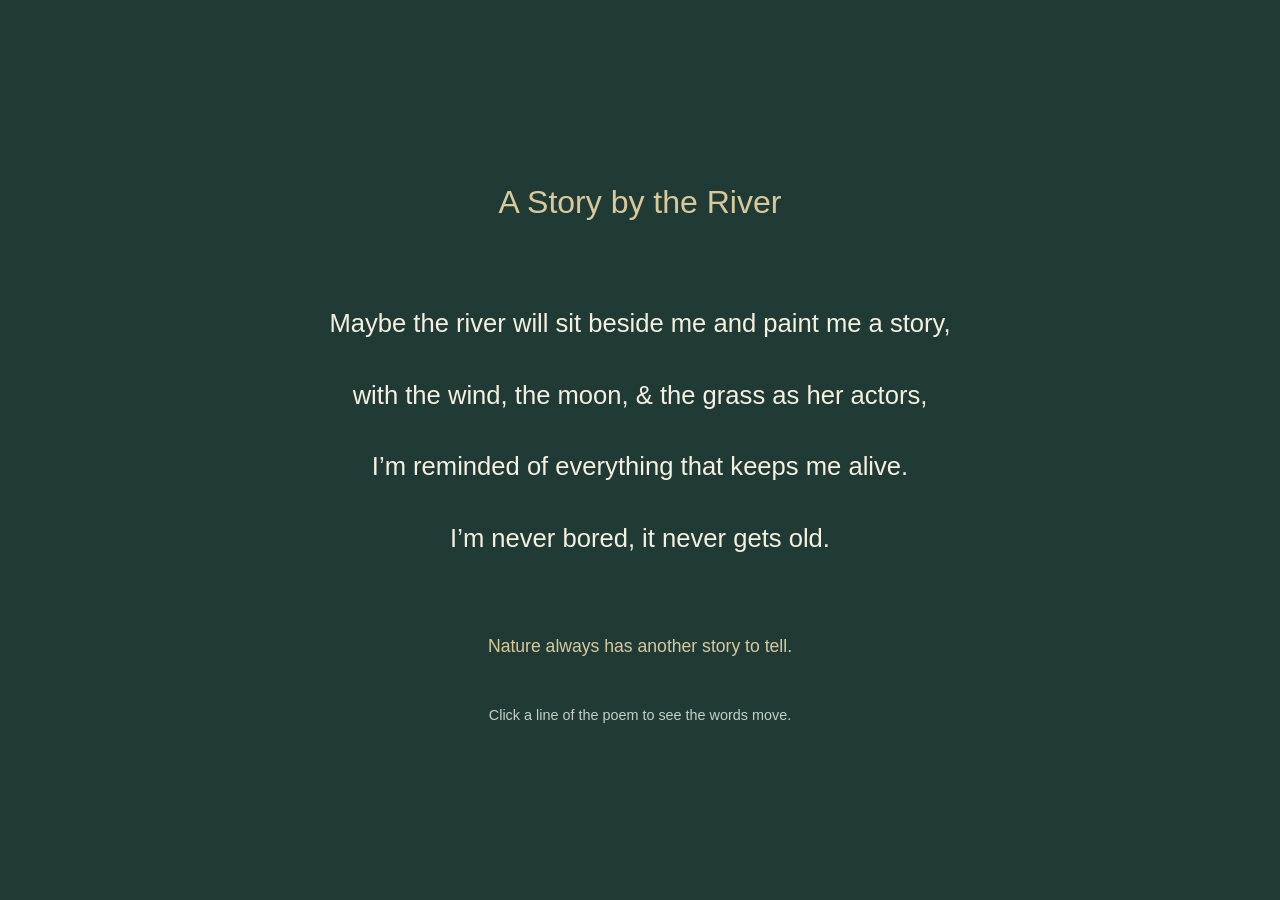
<file: index.html>
<!doctype html>
<html lang="en">
<head>
  <meta charset="utf-8">
  <meta name="viewport" content="width=device-width, initial-scale=1">
  <title>A Story by the River</title>
  <link rel="stylesheet" href="assets/css/styles.css">
</head>
<body>

  <main class="poem">
    <h1>A Story by the River</h1>

    <div class="poem-lines">
      <p class="word">Maybe the river will sit beside me and paint me a story,</p>
      <p class="word">with the wind, the moon, &amp; the grass as her actors,</p>
      <p class="word">I’m reminded of everything that keeps me alive.</p>
      <p class="word">I’m never bored, it never gets old.</p>
    </div>

    <p id="message">Nature always has another story to tell.</p>

    <p class="hint">Click a line of the poem to see the words move.</p>
  </main>

  <script src="assets/js/main.js"></script>
</body>
</html>
</file>
<file: assets/css/styles.css>
* {
  box-sizing: border-box;
}

body {
  margin: 0;
  min-height: 100vh;
  background: #203b35;
  color: #f5f0df;
  font-family: Arial, Helvetica, sans-serif;
  transition: background 0.6s;
}

.poem {
  min-height: 100vh;
  display: flex;
  flex-direction: column;
  justify-content: center;
  align-items: center;
  padding: 2rem;
  text-align: center;
}

h1 {
  font-size: 2rem;
  font-weight: normal;
  color: #d9c99a;
}

.poem-lines {
  width: 100%;
  max-width: 850px;
  margin: 2rem 0;
}

.word {
  font-size: clamp(1.1rem, 2.5vw, 1.6rem);
  line-height: 1.8;
  transition: transform 0.6s, opacity 0.6s;
  cursor: pointer;
}

.word:hover {
  color: #d9c99a;
}

#message {
  color: #d9c99a;
  font-size: 1.1rem;
}

.hint {
  margin-top: 2rem;
  color: #c5d0c7;
  font-size: 0.9rem;
}

body.changed {
  background: #354052;
}

@media (max-width: 600px) {
  .poem {
    padding: 1.25rem;
  }

  .poem-lines {
    margin: 1.5rem 0;
  }
}
</file>
